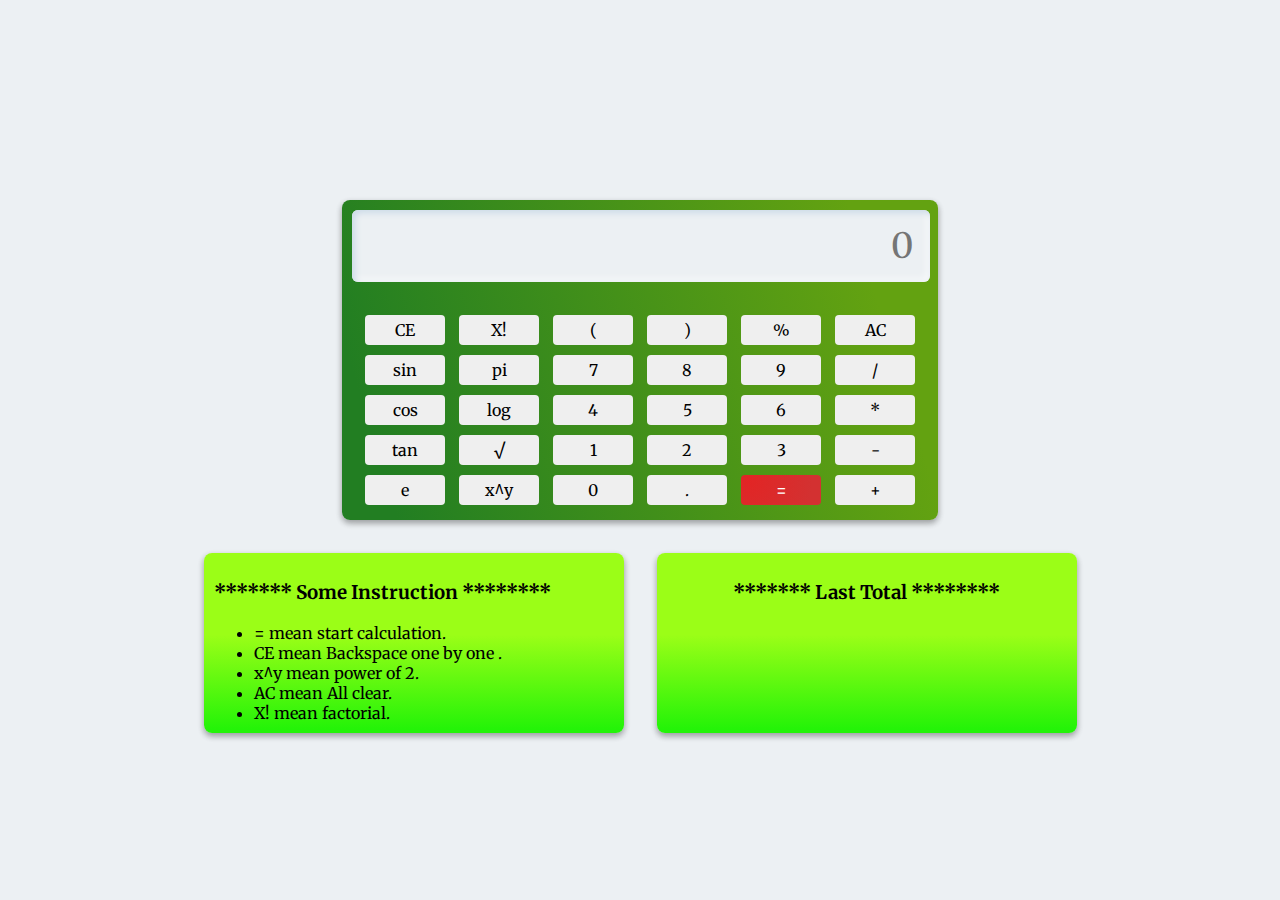
<file: index.html>
<!DOCTYPE html>
<html lang="en">

<head>
    <meta charset="UTF-8">
    <meta name="viewport" content="width=device-width, initial-scale=1.0">
    <title>Document</title>
    <link rel="stylesheet" href="calculatorstyle.css">
</head>

<body>
    <div class="container">
        <div class="display">
            <input id="screen" type="text" placeholder="0">

            <div class="btns">
                <div class="row">
                    <button onclick="backspc()">CE</button>
                    <button onclick="fact()">X!</button>
                    <button class="btn">(</button>
                    <button class="btn">)</button>
                    <button class="btn">%</button>
                    <button onclick="Ac()">AC</button>
                </div>

                <div class="row">
                    <button onclick="sin()">sin</button>
                    <button onclick="pi()">pi</button>
                    <button class="btn">7</button>
                    <button class="btn">8</button>
                    <button class="btn">9</button>
                    <button class="btn">/</button>
                </div>

                <div class="row">
                    <button onclick="cos()">cos</button>
                    <button onclick="log()">log</button>
                    <button class="btn">4</button>
                    <button class="btn">5</button>
                    <button class="btn">6</button>
                    <button class="btn">*</button>
                </div>

                <div class="row">
                    <button onclick="tan()">tan</button>
                    <button onclick="sqrt()">√</button>
                    <button class="btn">1</button>
                    <button class="btn">2</button>
                    <button class="btn">3</button>
                    <button class="btn">-</button>
                </div>

                <div class="row">
                    <button onclick="e()">e</button>
                    <button onclick="pow()">x^y</button>
                    <button class="btn">0</button>
                    <button class="btn">.</button>
                    <button class="equal" onclick="screen.value=eval(screen.value)">=</button>
                    <button class="btn">+</button>
                </div>
            </div>
        </div>
    </div>

    <div class="down">
        <div class="last instruction">
            <h3> ******* Some Instruction ********</h3>
            <ul>
                <li> = mean start calculation.</li>
                <li>CE mean Backspace one by one .</li>
                <li>x^y mean power of 2.</li>
                <li>AC mean All clear.</li>
                <li>X! mean factorial.</li>
            </ul>
        </div>

        <div class="last">
            <h3> ******* Last Total ********</h3>
            <h1 class="prev"></h1>
        </div>

    </div>
</body>
<script>
    var screen = document.querySelector('#screen');
    var btn = document.querySelectorAll('.btn');


    for (item of btn) {
        item.addEventListener('click', (e => {
            btntext = e.target.innerText;
            if (btntext == 'x') {
                btntext = '*';
            }
            screen.value += btntext;
        }))
    }

    function sin() {
        screen.value = Math.sin(screen.value);
    }

    function cos() {
        screen.value = Math.cos(screen.value);
    }

    function tan() {
        screen.value = Math.tan(screen.value);
    }

    function pow() {
        screen.value = Math.pow(screen.value, 2);
    }

    function sqrt() {
        screen.value = Math.sqrt(screen.value, 2);
    }

    function Ac() {
        var prev = document.querySelector('h1');
        prev.innerText = screen.value;
        screen.value = '';
    }
    function log() {
        screen.value = Math.log(screen.value);
    }
    function pi() {
        screen.value = 3.14159265359;
    }
    function e() {
        screen.value = 2.71828182846;
    }

    function fact() {
        var i, num, f;
        f = 1
        num = screen.value;
        for (i = 1; i <= num; i++) {
            f = f * i;
        }

        i = i - 1;
        screen.value = f;
    }

    function backspc() {
        screen.value = screen.value.substr(0, screen.value.length - 1);
    }
</script>

</html>
</file>
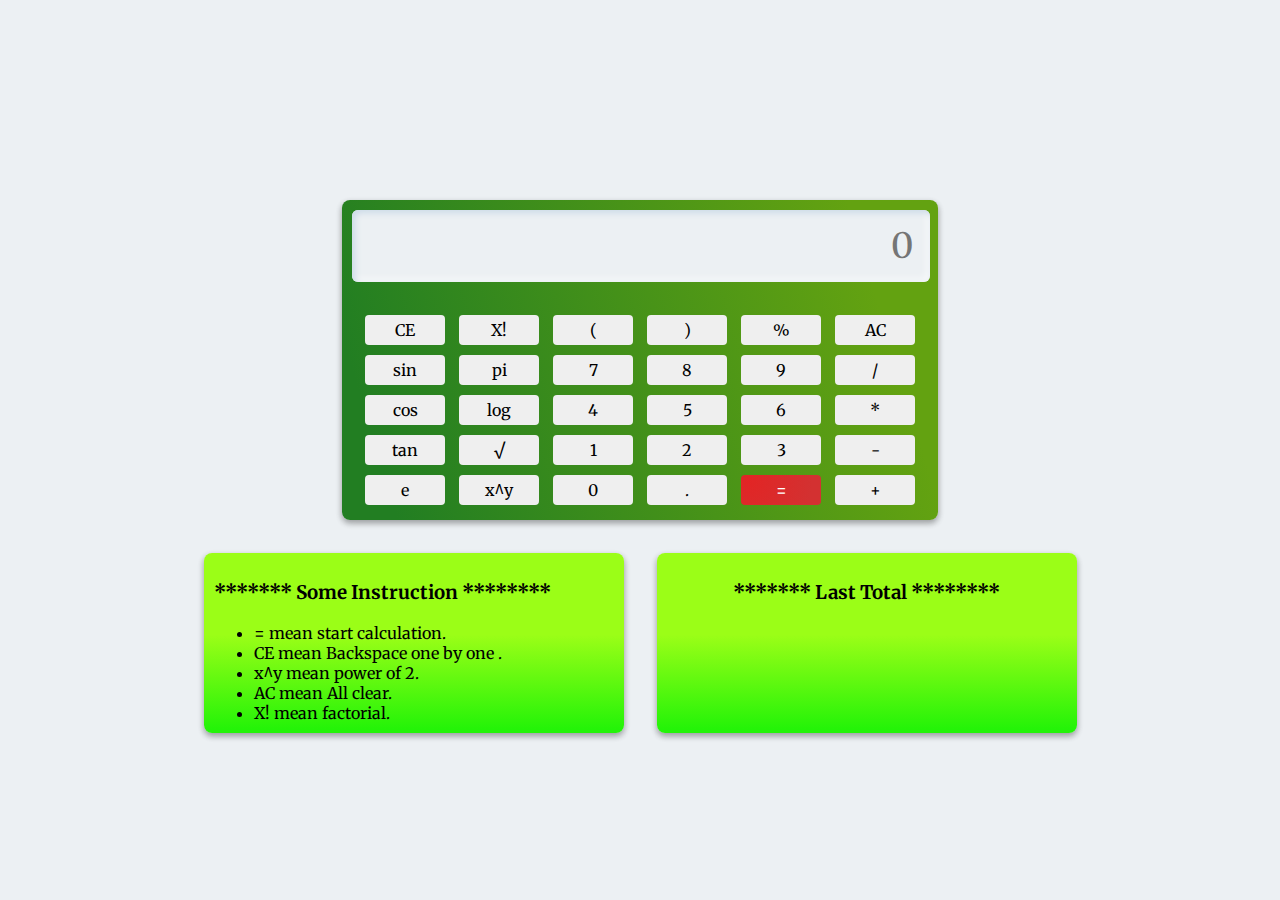
<file: calculator.html>
<!DOCTYPE html>
<html lang="en">

<head>
    <meta charset="UTF-8">
    <meta name="viewport" content="width=device-width, initial-scale=1.0">
    <title>Document</title>
    <link rel="stylesheet" href="calculatorstyle.css">
</head>

<body>
    <div class="container">
        <div class="display">
            <input id="screen" type="text" placeholder="0">

            <div class="btns">
                <div class="row">
                    <button onclick="backspc()">CE</button>
                    <button onclick="fact()">X!</button>
                    <button class="btn">(</button>
                    <button class="btn">)</button>
                    <button class="btn">%</button>
                    <button onclick="Ac()">AC</button>
                </div>

                <div class="row">
                    <button onclick="sin()">sin</button>
                    <button onclick="pi()">pi</button>
                    <button class="btn">7</button>
                    <button class="btn">8</button>
                    <button class="btn">9</button>
                    <button class="btn">/</button>
                </div>

                <div class="row">
                    <button onclick="cos()">cos</button>
                    <button onclick="log()">log</button>
                    <button class="btn">4</button>
                    <button class="btn">5</button>
                    <button class="btn">6</button>
                    <button class="btn">*</button>
                </div>

                <div class="row">
                    <button onclick="tan()">tan</button>
                    <button onclick="sqrt()">√</button>
                    <button class="btn">1</button>
                    <button class="btn">2</button>
                    <button class="btn">3</button>
                    <button class="btn">-</button>
                </div>

                <div class="row">
                    <button onclick="e()">e</button>
                    <button onclick="pow()">x^y</button>
                    <button class="btn">0</button>
                    <button class="btn">.</button>
                    <button class="equal" onclick="screen.value=eval(screen.value)">=</button>
                    <button class="btn">+</button>
                </div>
            </div>
        </div>
    </div>

    <div class="down">
        <div class="last instruction">
            <h3> ******* Some Instruction ********</h3>
            <ul>
                <li> = mean start calculation.</li>
                <li>CE mean Backspace one by one .</li>
                <li>x^y mean power of 2.</li>
                <li>AC mean All clear.</li>
                <li>X! mean factorial.</li>
            </ul>
        </div>

        <div class="last">
            <h3> ******* Last Total ********</h3>
            <h1 class="prev"></h1>
        </div>

    </div>
</body>
<script>
    var screen = document.querySelector('#screen');
    var btn = document.querySelectorAll('.btn');


    for (item of btn) {
        item.addEventListener('click', (e => {
            btntext = e.target.innerText;
            if (btntext == 'x') {
                btntext = '*';
            }
            screen.value += btntext;
        }))
    }

    function sin() {
        screen.value = Math.sin(screen.value);
    }

    function cos() {
        screen.value = Math.cos(screen.value);
    }

    function tan() {
        screen.value = Math.tan(screen.value);
    }

    function pow() {
        screen.value = Math.pow(screen.value, 2);
    }

    function sqrt() {
        screen.value = Math.sqrt(screen.value, 2);
    }

    function Ac() {
        var prev = document.querySelector('h1');
        prev.innerText = screen.value;
        screen.value = '';
    }
    function log() {
        screen.value = Math.log(screen.value);
    }
    function pi() {
        screen.value = 3.14159265359;
    }
    function e() {
        screen.value = 2.71828182846;
    }

    function fact() {
        var i, num, f;
        f = 1
        num = screen.value;
        for (i = 1; i <= num; i++) {
            f = f * i;
        }

        i = i - 1;
        screen.value = f;
    }

    function backspc() {
        screen.value = screen.value.substr(0, screen.value.length - 1);
    }
</script>

</html>
</file>
<file: calculatorstyle.css>
@import url('https://fonts.googleapis.com/css2?family=Merriweather:wght@300;400;700;900&display=swap');
*{
     font-family: 'Merriweather', serif;
}
body{
    padding: 0;
    margin: 0;
    display: flex;
    flex-direction: column;
    justify-content: center;
    align-items: center;
    min-height: 100vh;
    min-width: 50vw;
    background: #ecf0f3;
   
}

.container{
    width:45%;
    margin:33px;
    padding:10px;
    border-radius: 8px;
    background-image: linear-gradient( 73.1deg,  rgba(34,126,34,1) 8%, rgba(99,162,17,1) 86.9% );
  box-shadow: rgba(0, 0, 0, 0.16) 0px 3px 6px, rgba(0, 0, 0, 0.23) 0px 3px 6px;
}

.last{
    width:400px;
    height:160px;
    padding:10px;
    text-align: center;
    border-radius: 8px;
    background-image: linear-gradient( 180deg,  rgba(155,254,23,1) 45.5%, rgba(36,243,8,1) 97.9% );
   box-shadow: rgba(0, 0, 0, 0.16) 0px 3px 6px, rgba(0, 0, 0, 0.23) 0px 3px 6px;
}


.display #screen{
    width: 97%;
    height: 70px;
    font-size: 35px;
    outline:none;
    border:none;
    text-align: right;
    padding-right: .5em;
    background:#ecf0f3;
    border-radius: 6px;
   box-shadow: rgb(204, 219, 232) 3px 3px 6px 0px inset, rgba(255, 255, 255, 0.5) -3px -3px 6px 1px inset;
}

.btns{
    width: 100%;
    margin-top: 1.7em;
    display: flex;
    align-items: center;
    flex-direction: column;
}

.btns .row button{
    width: 80px;
    height: 30px;
    font-size: 16px;
    border:none;
    outline:none;
    margin:5px;
    border-radius: 4px;
}

.equal{
   background-image: radial-gradient( circle farthest-corner at 10% 20%,  rgba(226,37,37,1) 0%, rgba(211,49,49,1) 82.8% );
    color:white;
}
.down{
    display:flex;
    justify-content: center;
    align-items:center;
    gap:33px;
    
}
.instruction{
    text-align: start;}


@media  screen and (max-width:1100px) {
    .down{
        flex-direction: column-reverse;
    }
  
}

@media  screen and (max-width:800px) {
      .display #screen{
        width: 80%;
    }
}

@media  screen and (max-width:600px) {
    .container{
        width: 85%;
    }
   .last{
    width:300px;
    height: 200px;
    padding:0px;
   }
}
</file>
